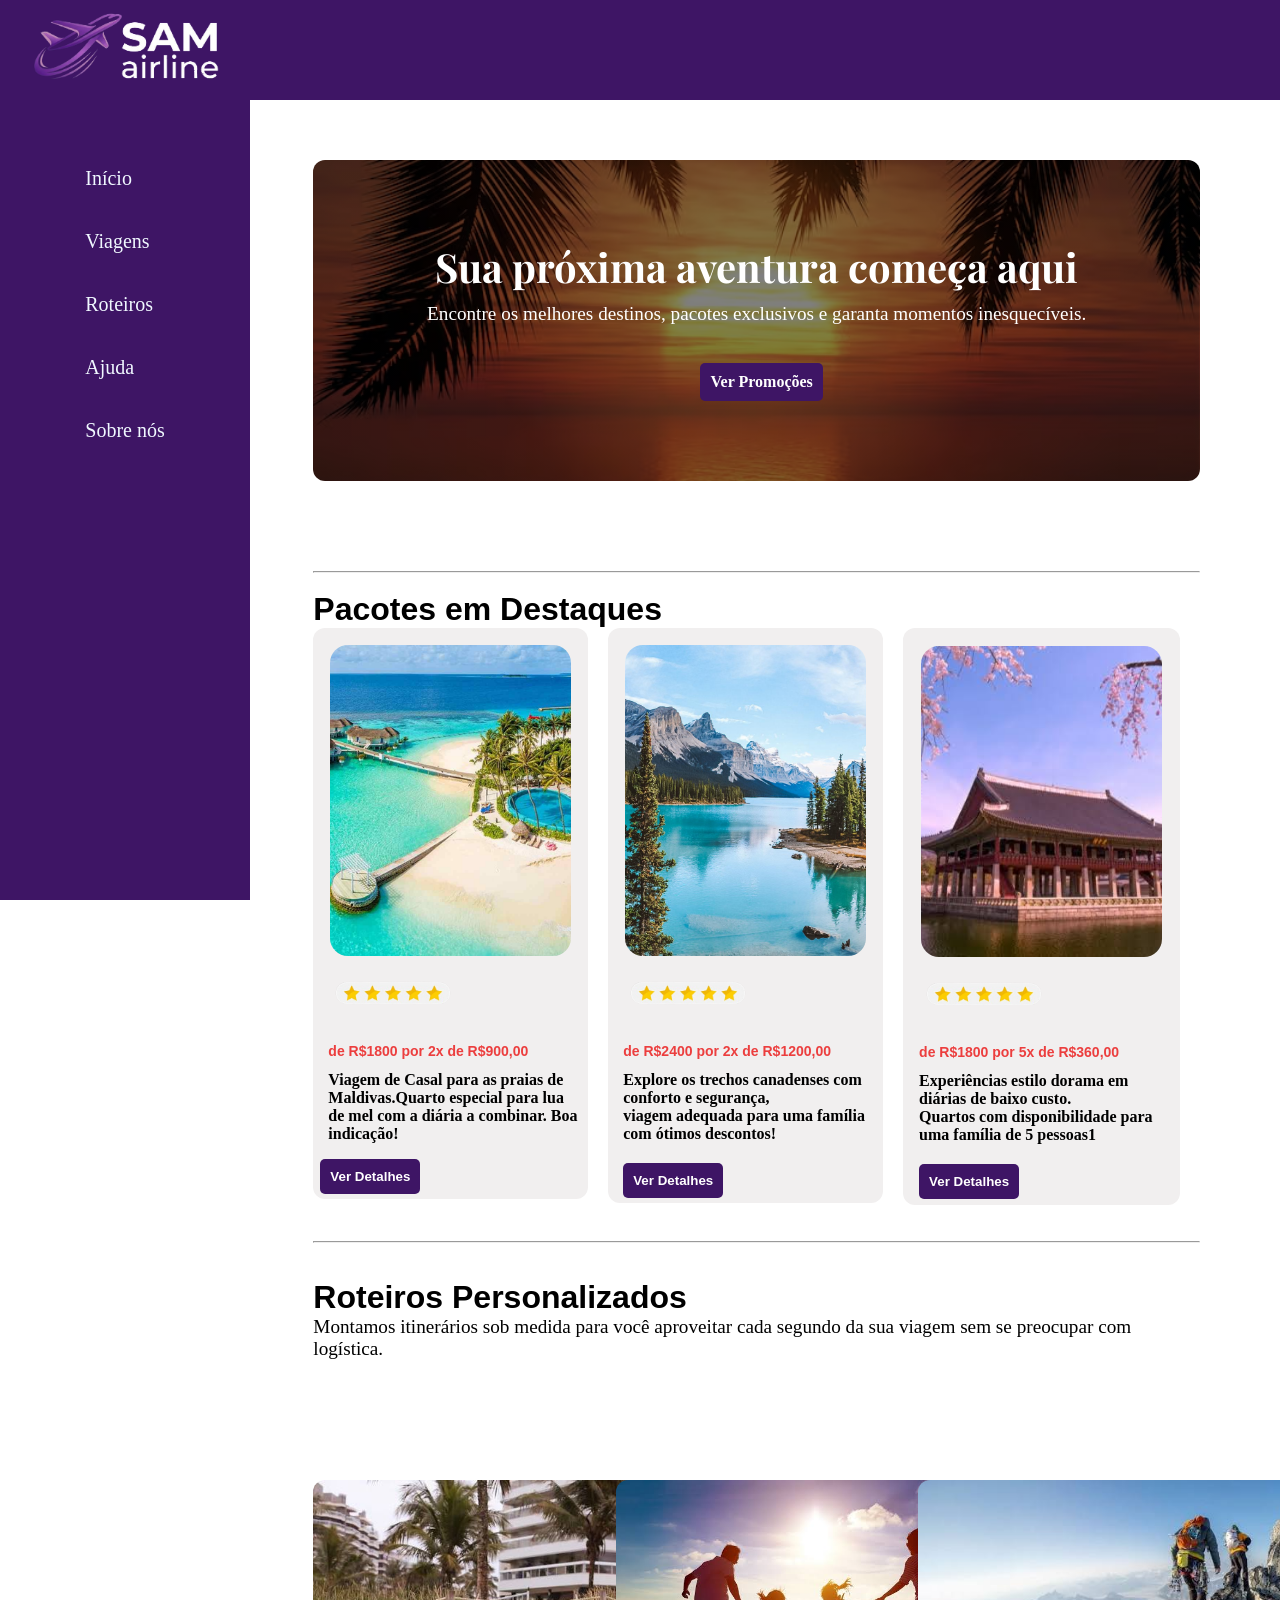
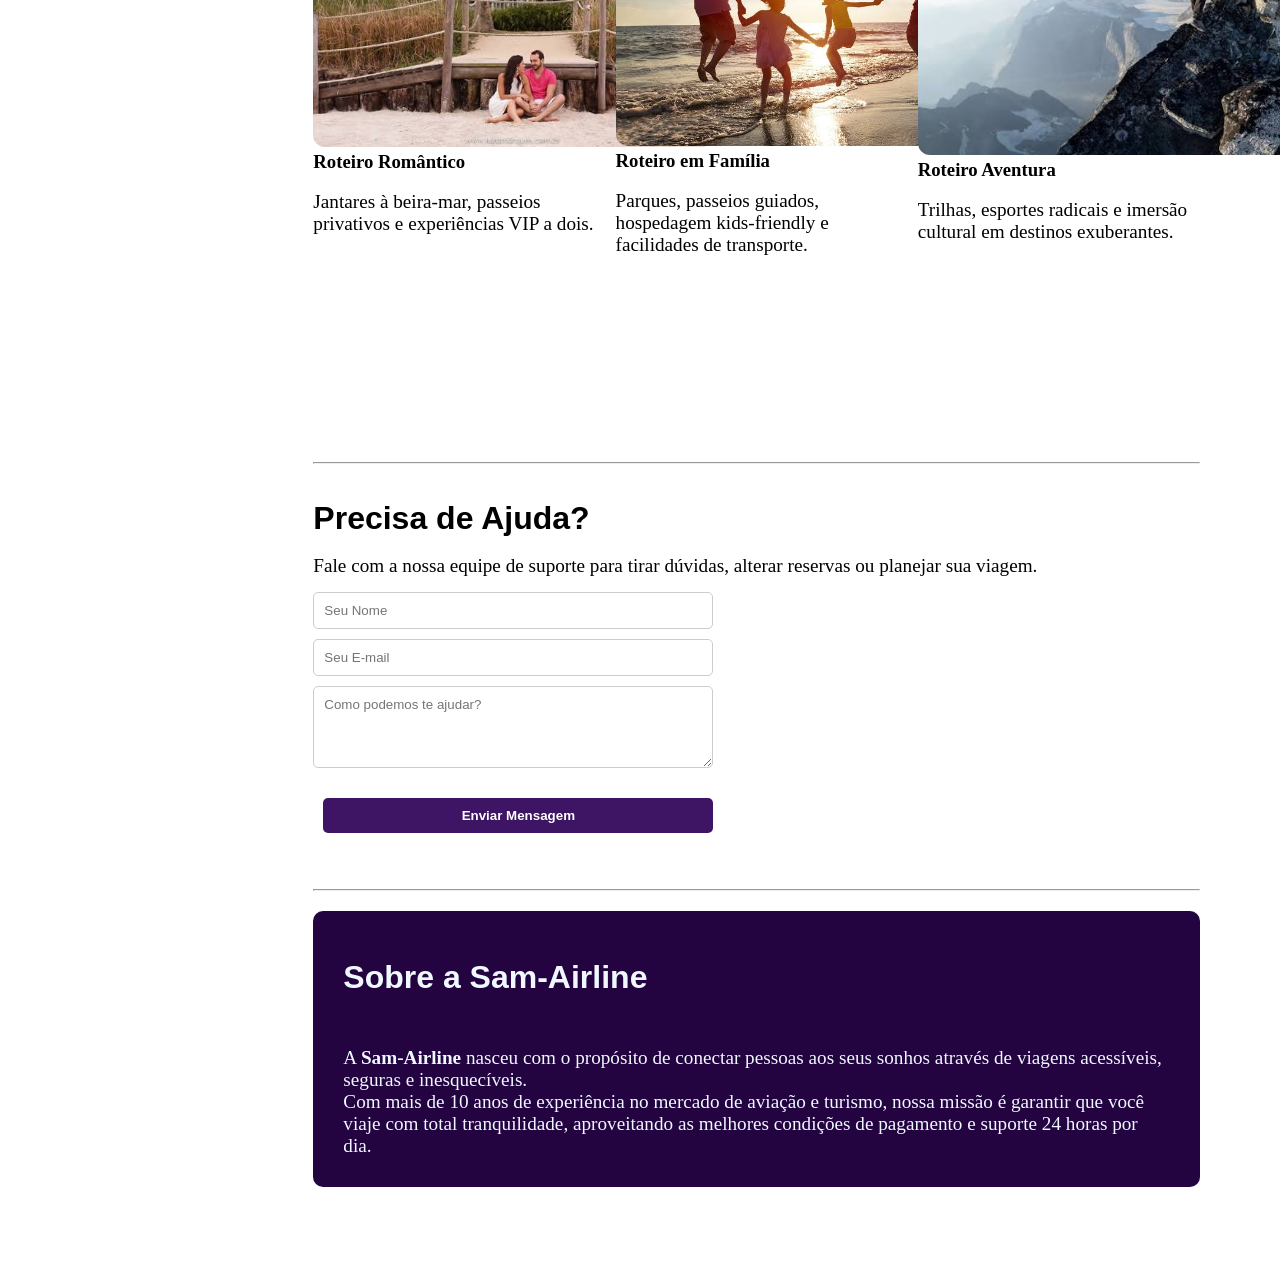
<file: index.html>
<!DOCTYPE html>
<html lang="pt-br">
<head>
    <meta charset="UTF-8">
    <meta name="viewport" content="width=device-width, initial-scale=1.0">
    <title>Sam-airline</title>
    <link rel="preconnect" href="https://fonts.googleapis.com">
    <link rel="preconnect" href="https://fonts.gstatic.com" crossorigin>
    <link href="https://fonts.googleapis.com/css2?family=Cinzel:wght@400;700&family=Playfair+Display:wght@400;700&display=swap" rel="stylesheet">
    <script src="script.js"></script>
    <link rel="stylesheet" href="style.css">
</head>
<body>

    <div id="topo">
        <h1> <img src="image_8d3fb52d-removebg-preview.png" id="logo" alt="Logo"> </h1>
    </div>

    <div id="conteudo">
        <aside>
            <nav id="lista">
                <ul>
                    <li>Início</li>
                    <li>Viagens</li>
                    <li>Roteiros</li>
                    <li>Ajuda</li>
                    <li>Sobre nós</li>
                </ul>
            </nav>
        </aside>
        <main id="principal">
          <section id="banner-principal" class="secao">
            <div class="banner-principal">
                <h1>Sua próxima aventura começa aqui</h1>
                <p>Encontre os melhores destinos, pacotes exclusivos e garanta momentos inesquecíveis.</p>
                <br>
                <a href="#cards" class="btn">Ver Promoções</a>
            </div>
            <br><br><br>
        </section>
        <br><br><hr>
        <br>
        <h2>Pacotes em Destaques</h2>
            <section id="cards">
                <div id="bloco_1">
                    <img id="maldivas" src="ferias-nas-maldivas.jpg" alt="Maldivas">
                    <img id="estrela" src="pngtree-five-star-rating-sign-png-image_5294765.png" alt="Avaliação">
                    <h6>de R$1800 por 2x de R$900,00</h6>
                    <h4>Viagem de Casal para as praias de Maldivas.Quarto especial para lua de mel com a diária a combinar. Boa indicação!</h4>
                    <button type="submit" id="detalhes" class="btn">Ver Detalhes</button>
                </div>

                <div id="bloco_2">
                    <img id="canada" src="roteiros-de-viagem-canada.jpg" alt="Canadá">
                    <img id="estrela" src="pngtree-five-star-rating-sign-png-image_5294765.png" alt="Avaliação">
                    <h6>de R$2400 por 2x de R$1200,00</h6>
                    <h4>Explore os trechos canadenses com conforto e segurança,<br> viagem adequada para uma família com ótimos descontos!</h4>
                    <button type="submit" class="btn">Ver Detalhes</button>
                </div>

                <div id="bloco_3">
                    <img id="coreia" src="images.jpg" alt="Coreia">
                    <img id="estrela" src="pngtree-five-star-rating-sign-png-image_5294765.png" alt="Avaliação">
                    <h6>de R$1800 por 5x de R$360,00</h6>
                    <h4>Experiências estilo dorama em diárias de baixo custo.<br>Quartos com disponibilidade para uma família de 5 pessoas1</h4>
                    <button type="submit" class="btn">Ver Detalhes</button>
                </div>
                <br><br><br><br>
            </section>
            <br><br><hr>
            <section id="roteiros" class="secao">
              <br><br>
              <h2>Roteiros Personalizados</h2>
              <p>Montamos itinerários sob medida para você aproveitar cada segundo da sua viagem sem se preocupar com logística.</p>
              <div class="grid-roteiros">
                  <div class="box-roteiro">
                    <img src="romantico.jpg" id="roteiro-romantico">
                      <h3>Roteiro Romântico</h3>
                      <br>
                      <p>Jantares à beira-mar, passeios privativos e experiências VIP a dois.</p>
                  </div>
                  <div class="box-roteiro">
                    <img src="familia.jpg" id="roteiro-familia">
                      <h3>Roteiro em Família</h3>
                      <br>
                      <p>Parques, passeios guiados, hospedagem kids-friendly e facilidades de transporte.</p>
                  </div>
                  <div class="box-roteiro">
                    <img src="aventura.jpg" id="roteiro-aventura">
                      <h3>Roteiro Aventura</h3>
                      <br>
                      <p>Trilhas, esportes radicais e imersão cultural em destinos exuberantes.</p>
                  </div>
              </div>
          </section>

            <br><br>

            <section id="ajuda">
                <hr><br><br>
                <h2>Precisa de Ajuda?</h2>
                <br>
                <p>Fale com a nossa equipe de suporte para tirar dúvidas, alterar reservas ou planejar sua viagem.</p>
                <form class="form-contato" onsubmit="event.preventDefault(); alert('Mensagem enviada com sucesso!');">
                    <input type="text" placeholder="Seu Nome" required>
                    <input type="email" placeholder="Seu E-mail" required>
                    <textarea placeholder="Como podemos te ajudar?" rows="4" required></textarea>
                    <button type="submit" class="btn">Enviar Mensagem</button>
                </form>
            </section>

            <br><br><hr>

            <section id="sobre">
            <br>
                <h2>Sobre a Sam-Airline</h2>
                <br><br>
                <p>A <strong>Sam-Airline</strong> nasceu com o propósito de conectar pessoas aos seus sonhos através de viagens acessíveis, seguras e inesquecíveis.</p>
                <p>Com mais de 10 anos de experiência no mercado de aviação e turismo, nossa missão é garantir que você viaje com total tranquilidade, aproveitando as melhores condições de pagamento e suporte 24 horas por dia.</p>
            </section>
        </main>
    </div> 

</body>
</html>
</file>
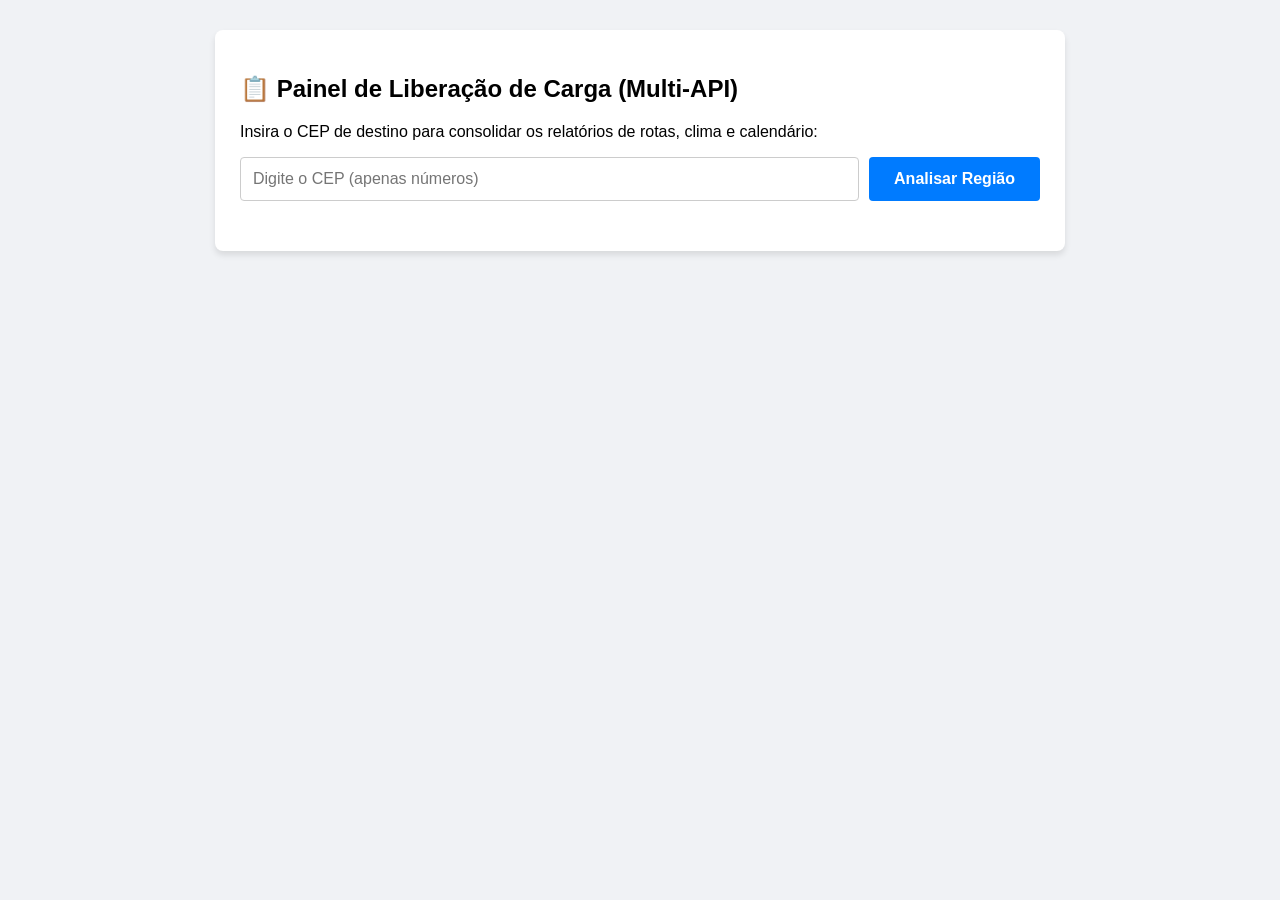
<file: index.HTML>
<!DOCTYPE html>
<html lang="pt-BR">
<head>
    <meta charset="UTF-8">
    <meta name="viewport" content="width=device-width, initial-scale=1.0">
    <title>Análise de Viabilidade Logística</title>
    <style>
        body { font-family: 'Segoe UI', Arial, sans-serif; background: #f0f2f5; margin: 0; padding: 30px; }
        .container { max-width: 800px; margin: 0 auto; background: white; padding: 25px; border-radius: 8px; box-shadow: 0 4px 6px rgba(0,0,0,0.1); }
        .search-box { display: flex; gap: 10px; margin-bottom: 25px; }
        input { flex: 1; padding: 12px; font-size: 16px; border: 1px solid #ccc; border-radius: 4px; }
        button { padding: 12px 25px; font-size: 16px; background: #007bff; color: white; border: none; border-radius: 4px; cursor: pointer; font-weight: bold; }
        button:hover { background: #0056b3; }
        .grid { display: grid; grid-template-columns: repeat(3, 1fr); gap: 15px; display: none; }
        .card { background: #f8f9fa; border: 1px solid #e3e6f0; border-top: 4px solid #007bff; padding: 15px; border-radius: 4px; }
        .card h3 { margin-top: 0; color: #4e73df; font-size: 14px; text-transform: uppercase; }
        .card p { margin: 5px 0; font-size: 16px; font-weight: 500; }
        .list { padding-left: 20px; font-size: 14px; }
    </style>
</head>
<body>

<div class="container">
    <h2>📋 Painel de Liberação de Carga (Multi-API)</h2>
    <p>Insira o CEP de destino para consolidar os relatórios de rotas, clima e calendário:</p>
    
    <div class="search-box">
        <input type="text" id="cepInput" placeholder="Digite o CEP (apenas números)" maxlength="8">
        <button onclick="processarLogistica()">Analisar Região</button>
    </div>

    <div id="dashboard" class="grid">
        <div class="card" style="border-top-color: #1cc88a;">
            <h3>📍 Dados de Destino</h3>
            <p id="logradouro">--</p>
            <p id="bairro">--</p>
            <p id="cidadeEstado">--</p>
        </div>

        <div class="card" style="border-top-color: #f6c23e;">
            <h3>☀️ Condições Climáticas</h3>
            <p>Temp. Atual: <span id="temp">--</span></p>
            <p>Vento: <span id="vento">--</span></p>
        </div>

        <div class="card" style="border-top-color: #e74a3b;">
            <h3>📅 Calendário de Feriados (2026)</h3>
            <ul id="listaFeriados" class="list">
                <li>Nenhum carregado</li>
            </ul>
        </div>
    </div>
</div>

<script>


    async function processarLogistica() {
    // 1. Captura e limpa o CEP digitado (mantém apenas números)
    const cepInput = document.getElementById('cepInput').value.replace(/\D/g, '');
    const dashboard = document.getElementById('dashboard');

    // Validação inicial do lado do cliente
    if (cepInput.length !== 8) {
        alert('Por favor, digite um CEP válido com 8 dígitos.');
        return;
    }

    try {
        // Oculta o dashboard temporariamente enquanto carrega os novos dados
        dashboard.style.display = 'none';

        // =================================================================
        // API 1: ViaCEP - Consulta de Endereço
        // =================================================================
        const urlViaCep = `https://viacep.com.br/ws/${cepInput}/json/`;
        const responseCep = await fetch(urlViaCep);
        
        if (!responseCep.ok) throw new Error('Falha na conexão com o serviço de CEP.');
        
        const dataCep = await responseCep.json();

        // O ViaCEP retorna status 200 mesmo se o CEP não existir, mas envia um atributo "erro: true"
        if (dataCep.erro) {
            throw new Error('O CEP digitado não foi encontrado na base de dados.');
        }

        // Atualiza os elementos de endereço no DOM
        document.getElementById('logradouro').innerText = dataCep.logradouro || 'Logradouro não disponível';
        document.getElementById('bairro').innerText = dataCep.bairro || 'Bairro não disponível';
        document.getElementById('cidadeEstado').innerText = `${dataCep.localidade} - ${dataCep.uf}`;


        // =================================================================
        // API 2: Open-Meteo - Coordenadas e Clima (Depende da API 1)
        // =================================================================
        // Codifica o nome da cidade para evitar problemas com espaços ou acentos na URL
        const cidadeQuery = encodeURIComponent(dataCep.localidade);
        const urlGeocoding = `https://geocoding-api.open-meteo.com/v1/search?name=${cidadeQuery}&count=1`;
        
        const responseGeo = await fetch(urlGeocoding);
        const dataGeo = await responseGeo.json();

        // Verifica se a API de Geocoding encontrou a cidade
        if (!dataGeo.results || dataGeo.results.length === 0) {
            throw new Error('Não foi possível determinar as coordenadas geográficas desta cidade.');
        }

        // Extrai a latitude e longitude do primeiro resultado retornado
        const { latitude, longitude } = dataGeo.results[0];

        // Busca o clima atual utilizando as coordenadas obtidas
        const urlWeather = `https://api.open-meteo.com/v1/forecast?latitude=${latitude}&longitude=${longitude}&current_weather=true`;
        const responseWeather = await fetch(urlWeather);
        const dataWeather = await responseWeather.json();

        // Atualiza os elementos de clima no DOM
        const { temperature, windspeed } = dataWeather.current_weather;
        document.getElementById('temp').innerText = `${temperature}°C`;
        document.getElementById('vento').innerText = `${windspeed} km/h`;


        // =================================================================
        // API 3: BrasilAPI - Calendário de Feriados
        // =================================================================
        // Obtém dinamicamente o ano corrente (2026)
        const anoAtual = new Date().getFullYear();
        const urlFeriados = `https://brasilapi.com.br/api/feriados/v1/${anoAtual}`;
        
        const responseFeriados = await fetch(urlFeriados);
        if (!responseFeriados.ok) throw new Error('Não foi possível carregar o calendário de feriados.');

        const dataFeriados = await responseFeriados.json();
        const listaFeriados = document.getElementById('listaFeriados');
        
        // Limpa a lista de feriados antiga
        listaFeriados.innerHTML = '';

        // Filtra e exibe apenas os 3 primeiros feriados do ano conforme requisito
        const primeirosFeriados = dataFeriados.slice(0, 3);
        
        primeirosFeriados.forEach(feriado => {
            const li = document.createElement('li');
            
            // Formata a data de AAAA-MM-DD para DD/MM de forma simples
            const [ano, mes, dia] = feriado.date.split('-');
            
            li.innerText = `${dia}/${mes} - ${feriado.name}`;
            listaFeriados.appendChild(li);
        });


        // =================================================================
        // Exibição do Painel
        // =================================================================
        // Se todas as APIs responderam com sucesso, exibe a grid do painel
        dashboard.style.display = 'grid';

    } catch (error) {
        // Captura qualquer erro ocorrido em qualquer uma das requisições acima
        alert(`⚠️ Erro na Viabilidade Logística: ${error.message}`);
        // Garante que o painel permaneça oculto em caso de falha
        dashboard.style.display = 'none';
    }
}</script>
</body>
</html>
</file>
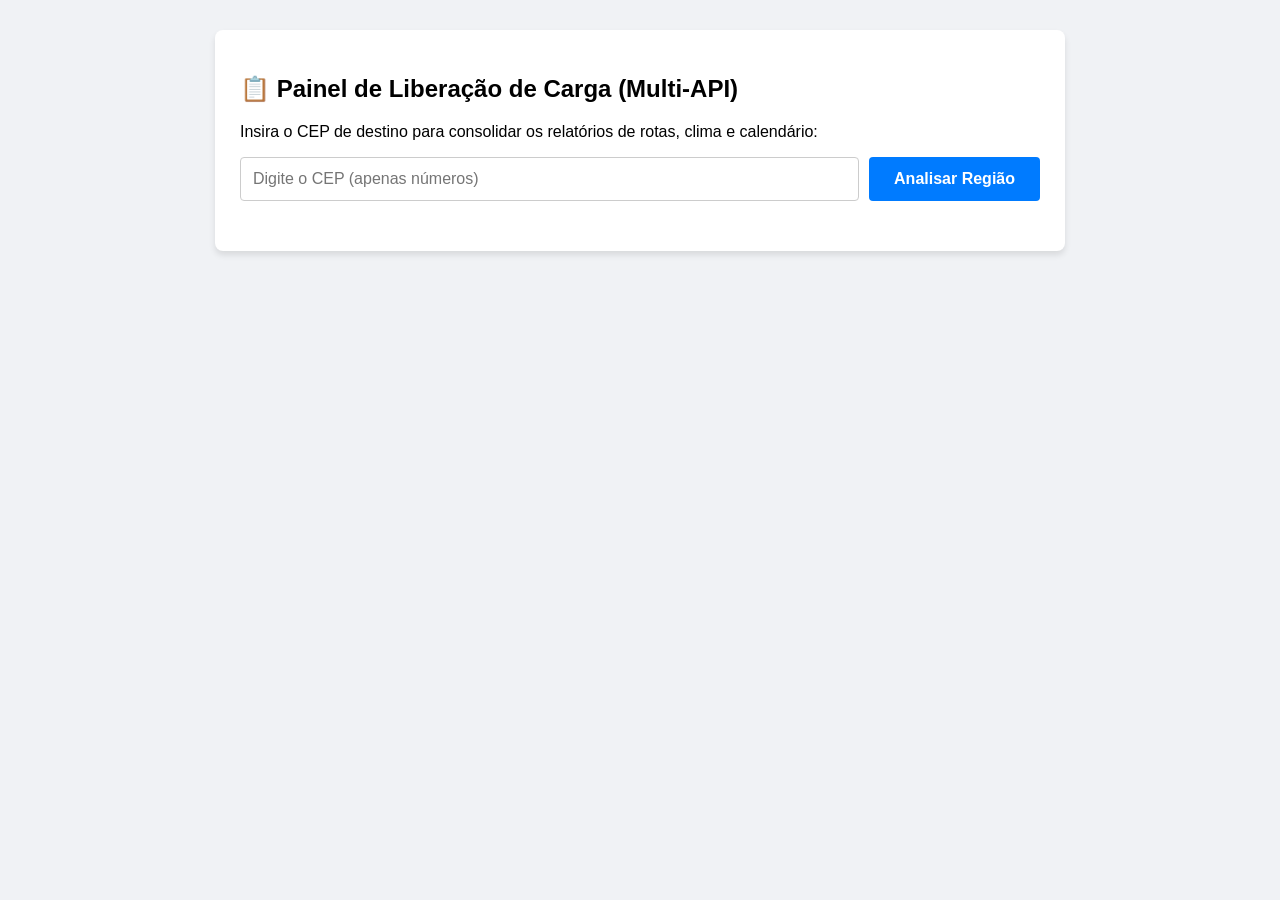
<file: AE-2.HTML>
<!DOCTYPE html>
<html lang="pt-BR">
<head>
    <meta charset="UTF-8">
    <meta name="viewport" content="width=device-width, initial-scale=1.0">
    <title>Análise de Viabilidade Logística</title>
    <style>
        body { font-family: 'Segoe UI', Arial, sans-serif; background: #f0f2f5; margin: 0; padding: 30px; }
        .container { max-width: 800px; margin: 0 auto; background: white; padding: 25px; border-radius: 8px; box-shadow: 0 4px 6px rgba(0,0,0,0.1); }
        .search-box { display: flex; gap: 10px; margin-bottom: 25px; }
        input { flex: 1; padding: 12px; font-size: 16px; border: 1px solid #ccc; border-radius: 4px; }
        button { padding: 12px 25px; font-size: 16px; background: #007bff; color: white; border: none; border-radius: 4px; cursor: pointer; font-weight: bold; }
        button:hover { background: #0056b3; }
        .grid { display: grid; grid-template-columns: repeat(3, 1fr); gap: 15px; display: none; }
        .card { background: #f8f9fa; border: 1px solid #e3e6f0; border-top: 4px solid #007bff; padding: 15px; border-radius: 4px; }
        .card h3 { margin-top: 0; color: #4e73df; font-size: 14px; text-transform: uppercase; }
        .card p { margin: 5px 0; font-size: 16px; font-weight: 500; }
        .list { padding-left: 20px; font-size: 14px; }
    </style>
</head>
<body>

<div class="container">
    <h2>📋 Painel de Liberação de Carga (Multi-API)</h2>
    <p>Insira o CEP de destino para consolidar os relatórios de rotas, clima e calendário:</p>
    
    <div class="search-box">
        <input type="text" id="cepInput" placeholder="Digite o CEP (apenas números)" maxlength="8">
        <button onclick="processarLogistica()">Analisar Região</button>
    </div>

    <div id="dashboard" class="grid">
        <div class="card" style="border-top-color: #1cc88a;">
            <h3>📍 Dados de Destino</h3>
            <p id="logradouro">--</p>
            <p id="bairro">--</p>
            <p id="cidadeEstado">--</p>
        </div>

        <div class="card" style="border-top-color: #f6c23e;">
            <h3>☀️ Condições Climáticas</h3>
            <p>Temp. Atual: <span id="temp">--</span></p>
            <p>Vento: <span id="vento">--</span></p>
        </div>

        <div class="card" style="border-top-color: #e74a3b;">
            <h3>📅 Calendário de Feriados (2026)</h3>
            <ul id="listaFeriados" class="list">
                <li>Nenhum carregado</li>
            </ul>
        </div>
    </div>
</div>

<script>


    async function processarLogistica() {
    // 1. Captura e limpa o CEP digitado (mantém apenas números)
    const cepInput = document.getElementById('cepInput').value.replace(/\D/g, '');
    const dashboard = document.getElementById('dashboard');

    // Validação inicial do lado do cliente
    if (cepInput.length !== 8) {
        alert('Por favor, digite um CEP válido com 8 dígitos.');
        return;
    }

    try {
        // Oculta o dashboard temporariamente enquanto carrega os novos dados
        dashboard.style.display = 'none';

        // =================================================================
        // API 1: ViaCEP - Consulta de Endereço
        // =================================================================
        const urlViaCep = `https://viacep.com.br/ws/${cepInput}/json/`;
        const responseCep = await fetch(urlViaCep);
        
        if (!responseCep.ok) throw new Error('Falha na conexão com o serviço de CEP.');
        
        const dataCep = await responseCep.json();

        // O ViaCEP retorna status 200 mesmo se o CEP não existir, mas envia um atributo "erro: true"
        if (dataCep.erro) {
            throw new Error('O CEP digitado não foi encontrado na base de dados.');
        }

        // Atualiza os elementos de endereço no DOM
        document.getElementById('logradouro').innerText = dataCep.logradouro || 'Logradouro não disponível';
        document.getElementById('bairro').innerText = dataCep.bairro || 'Bairro não disponível';
        document.getElementById('cidadeEstado').innerText = `${dataCep.localidade} - ${dataCep.uf}`;


        // =================================================================
        // API 2: Open-Meteo - Coordenadas e Clima (Depende da API 1)
        // =================================================================
        // Codifica o nome da cidade para evitar problemas com espaços ou acentos na URL
        const cidadeQuery = encodeURIComponent(dataCep.localidade);
        const urlGeocoding = `https://geocoding-api.open-meteo.com/v1/search?name=${cidadeQuery}&count=1`;
        
        const responseGeo = await fetch(urlGeocoding);
        const dataGeo = await responseGeo.json();

        // Verifica se a API de Geocoding encontrou a cidade
        if (!dataGeo.results || dataGeo.results.length === 0) {
            throw new Error('Não foi possível determinar as coordenadas geográficas desta cidade.');
        }

        // Extrai a latitude e longitude do primeiro resultado retornado
        const { latitude, longitude } = dataGeo.results[0];

        // Busca o clima atual utilizando as coordenadas obtidas
        const urlWeather = `https://api.open-meteo.com/v1/forecast?latitude=${latitude}&longitude=${longitude}&current_weather=true`;
        const responseWeather = await fetch(urlWeather);
        const dataWeather = await responseWeather.json();

        // Atualiza os elementos de clima no DOM
        const { temperature, windspeed } = dataWeather.current_weather;
        document.getElementById('temp').innerText = `${temperature}°C`;
        document.getElementById('vento').innerText = `${windspeed} km/h`;


        // =================================================================
        // API 3: BrasilAPI - Calendário de Feriados
        // =================================================================
        // Obtém dinamicamente o ano corrente (2026)
        const anoAtual = new Date().getFullYear();
        const urlFeriados = `https://brasilapi.com.br/api/feriados/v1/${anoAtual}`;
        
        const responseFeriados = await fetch(urlFeriados);
        if (!responseFeriados.ok) throw new Error('Não foi possível carregar o calendário de feriados.');

        const dataFeriados = await responseFeriados.json();
        const listaFeriados = document.getElementById('listaFeriados');
        
        // Limpa a lista de feriados antiga
        listaFeriados.innerHTML = '';

        // Filtra e exibe apenas os 3 primeiros feriados do ano conforme requisito
        const primeirosFeriados = dataFeriados.slice(0, 3);
        
        primeirosFeriados.forEach(feriado => {
            const li = document.createElement('li');
            
            // Formata a data de AAAA-MM-DD para DD/MM de forma simples
            const [ano, mes, dia] = feriado.date.split('-');
            
            li.innerText = `${dia}/${mes} - ${feriado.name}`;
            listaFeriados.appendChild(li);
        });


        // =================================================================
        // Exibição do Painel
        // =================================================================
        // Se todas as APIs responderam com sucesso, exibe a grid do painel
        dashboard.style.display = 'grid';

    } catch (error) {
        // Captura qualquer erro ocorrido em qualquer uma das requisições acima
        alert(`⚠️ Erro na Viabilidade Logística: ${error.message}`);
        // Garante que o painel permaneça oculto em caso de falha
        dashboard.style.display = 'none';
    }
}</script>
</body>
</html>
</file>
<file: style.css>
* {
    margin: 0px;
    padding: 0px;
    box-sizing: border-box;
}

#logo {
    justify-content: center;
    width: 250px; 
}

#topo {
    background-color: rgb(62, 21, 101);
    height: 100px;
    width: 100%;
    display: flex;
    align-items: center;
    position: fixed;
}
.banner-principal {
    margin-top: 80px;
    background: linear-gradient(rgba(0,0,0,0.5), rgba(0,0,0,0.5)), url('banner.avif');
    background-size: cover;
    background-position: center;
    color: white;
    padding: 80px 40px;
    border-radius: 12px;
    text-align: center;
}

.banner-principal h1 {
    font-family: 'Playfair Display', serif;
    font-size: 2.5rem;
    margin-bottom: 10px;
}

.btn {
    display: inline-block;
    margin-top: 20px;
    padding: 12px 25px;
    background-color: #f39c12;
    color: white;
    text-decoration: none;
    border: none;
    border-radius: 6px;
    font-weight: bold;
    cursor: pointer;
}

.btn:hover {
    background-color: #e67e22;
}

#conteudo {
 display: flex;
}

aside {
    width: 250px;
}

#lista {
    background-color: rgb(62, 21, 101);
    padding: 2px;
    width: 250px;
    position: fixed;
    top: 100px;
    left: 0;
    bottom: 0;
    display: flex;
    justify-content: center;
}

ul {
    margin-top: 25px;
}

li {
    color: aliceblue;
    font-family: Cambria, Cochin, Georgia, Times, 'Times New Roman', serif;
    list-style: none;
    margin-top: 40px;
    font-size: 20px;
    display: flex;
    transition: color 0.3s;
}

li:hover {
    color: #f39c12;
}

#principal {
    margin-left: 250px;
    width: calc(100% - 250px);
    padding: 40px;
    margin: 40px;
   
}

#cards {
    width: 100%;
    display: flex;
    gap: 20px;
    align-items: flex-start;
}

#bloco_1, #bloco_2, #bloco_3 {
    flex: 1;
    width: 100%;
    height: auto;
    display: block;
}

#maldivas, #canada, #coreia {
    display: block;
    width: 100%;
    max-width: 500px;
    border-radius: 30px;
    padding: 12px;
    height: 335px;
    object-fit: cover;
}
#detalhes{
    margin-top: 16px;
    margin-left: 2px;

}
#estrela {
    display: block;
    width: 130px;
    margin-top: -40px;
    margin-left: 10px;
}

h6 {
    margin-top: -15px;
    margin-left: 10px;
    font-family: Arial, Helvetica, sans-serif;
    color: rgba(235, 43, 43, 0.905);
    font-size: 14px;
}

h4 {
    margin-top: 12px;
    margin-left: 10px;
    font-family: Cambria, Cochin, Georgia, Times, 'Times New Roman', serif;
}
.grid-roteiros {
    display: grid;
    grid-template-columns: repeat(auto-fit, minmax(220px, 1fr));
    gap: 20px;
    margin-top: 120px;
}


#ajuda {
    padding: 20px 0;
    margin-top: 150px;
}

.form-contato {
    display: flex;
    flex-direction: column;
    gap: 10px;
    max-width: 400px;
    margin-top: 15px;
}

.form-contato input, .form-contato textarea {
    padding: 10px;
    border: 1px solid #ccc;
    border-radius: 5px;
    font-family: Arial, sans-serif;
}

.btn {
    padding: 10px;
    background-color: rgb(62, 21, 101);
    color: white;
    border: none;
    border-radius: 5px;
    cursor: pointer;
    margin-left: 10px;
    margin: top -0.1px;
}

.btn:hover {
    background-color: rgb(85, 30, 138);
}


#sobre {
    background-color: rgb(35, 4, 64);
    color: aliceblue;
    padding: 30px;
    border-radius: 10px;
    margin-top: 20px;

}

#sobre h2 {
    margin-bottom: 15px;
}
#roteiro-romantico{
    
    border-radius: 12px;
    width: 400px;
}
#roteiro-familia{
    border-radius: 12px;
    width: 400px;
}
#roteiro-aventura{
    border-radius: 12px;
    width: 490px;
}
p{
    font-size:larger;
}
 h2{
    font-size:xx-large ;
    font-family: 'Gill Sans', 'Gill Sans MT', Calibri, 'Trebuchet MS', sans-serif;
}
#bloco_2{
    background-color:#f1efef;
    border-radius: 12px;
    padding: 5px;
}
#bloco_3{
    background-color:#f1efef;
    border-radius: 12px;
    padding: 6px;
}
#bloco_1{
    background-color:#f1efef;
    border-radius: 12px;
    padding: 5px;
}
</file>
